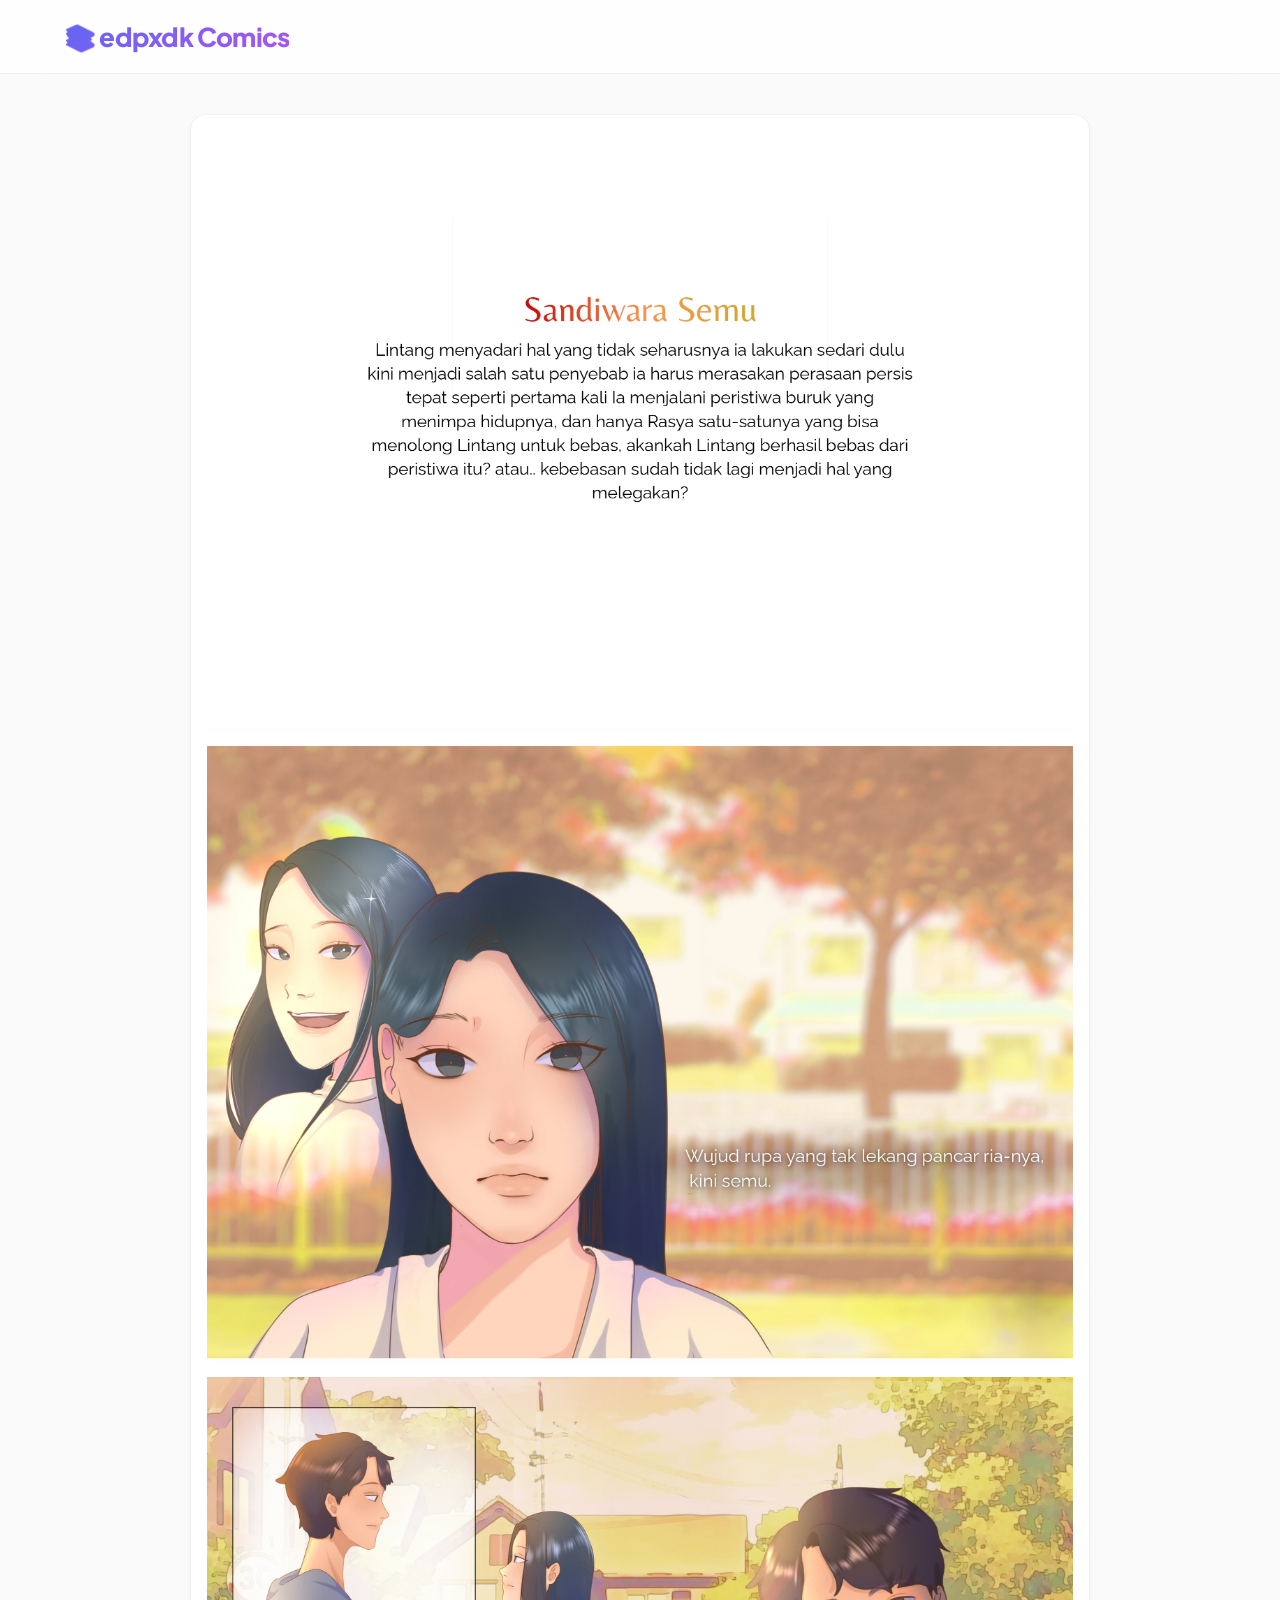
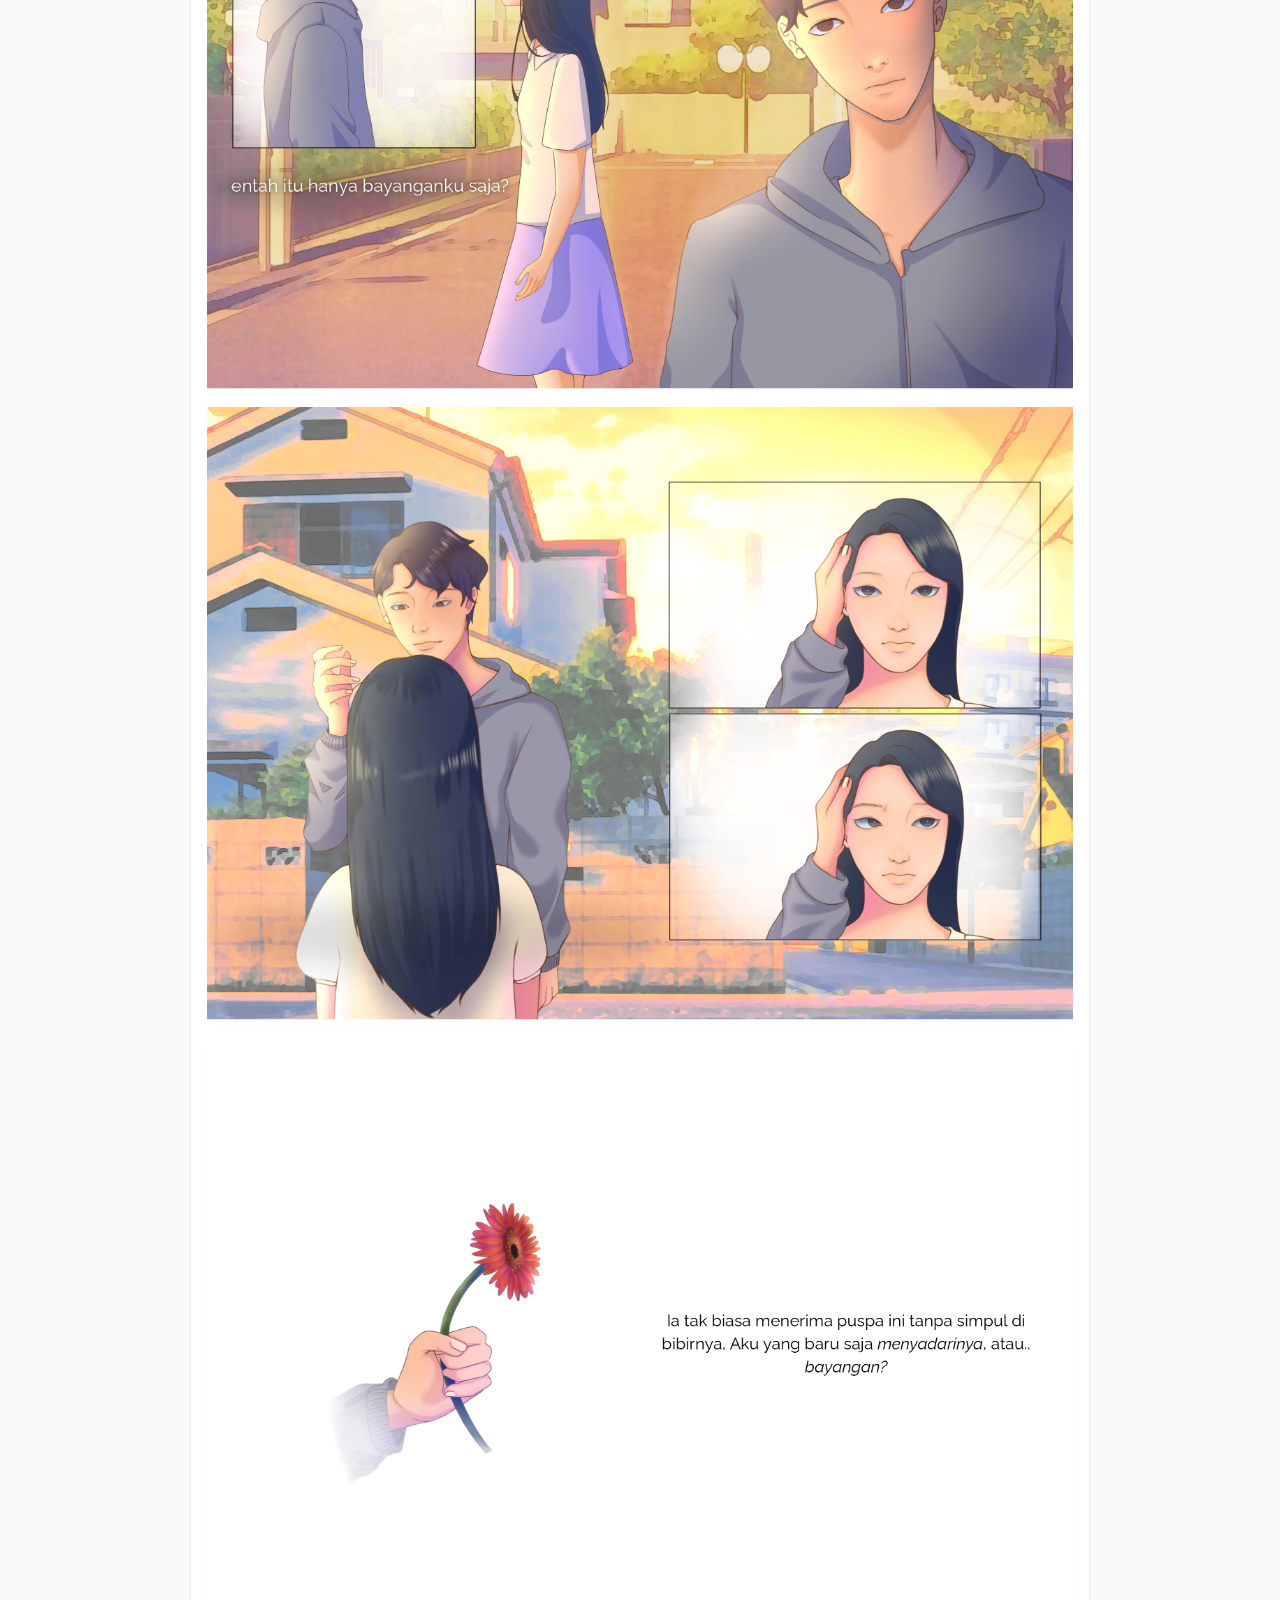
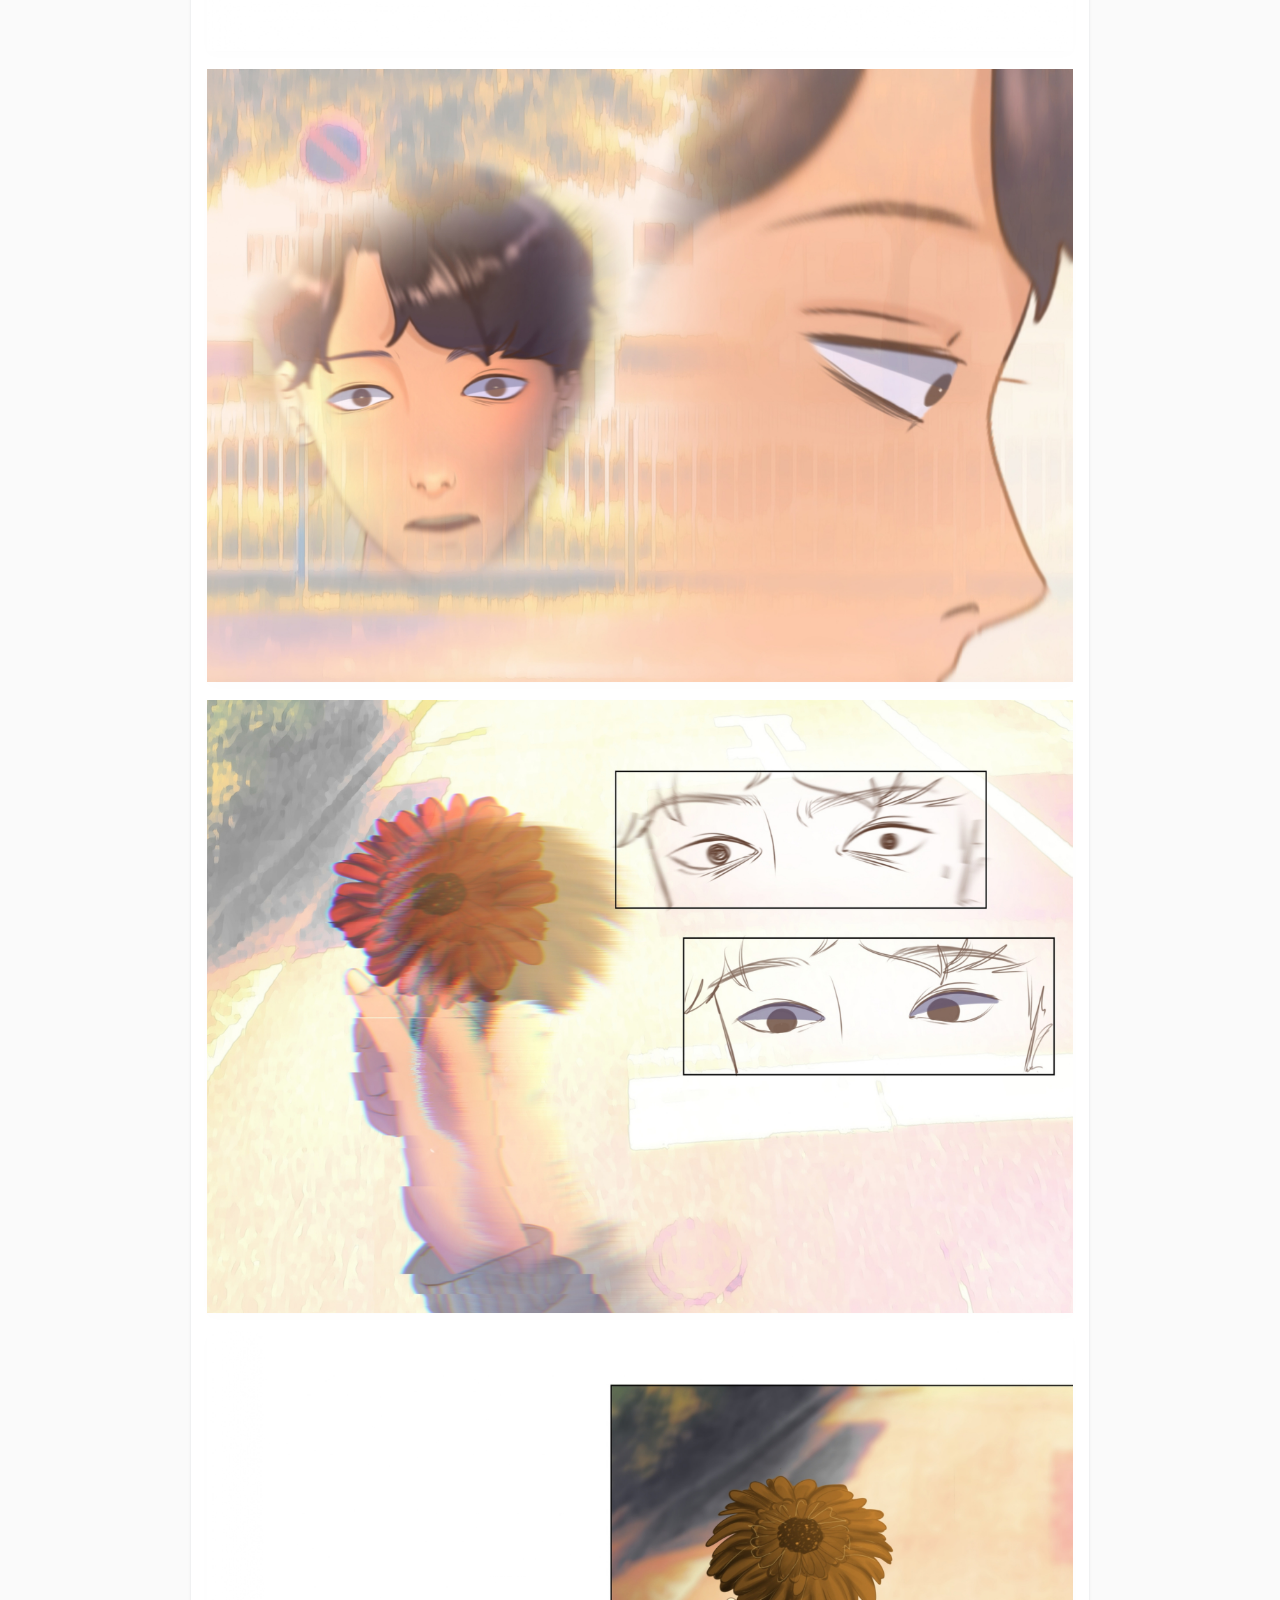
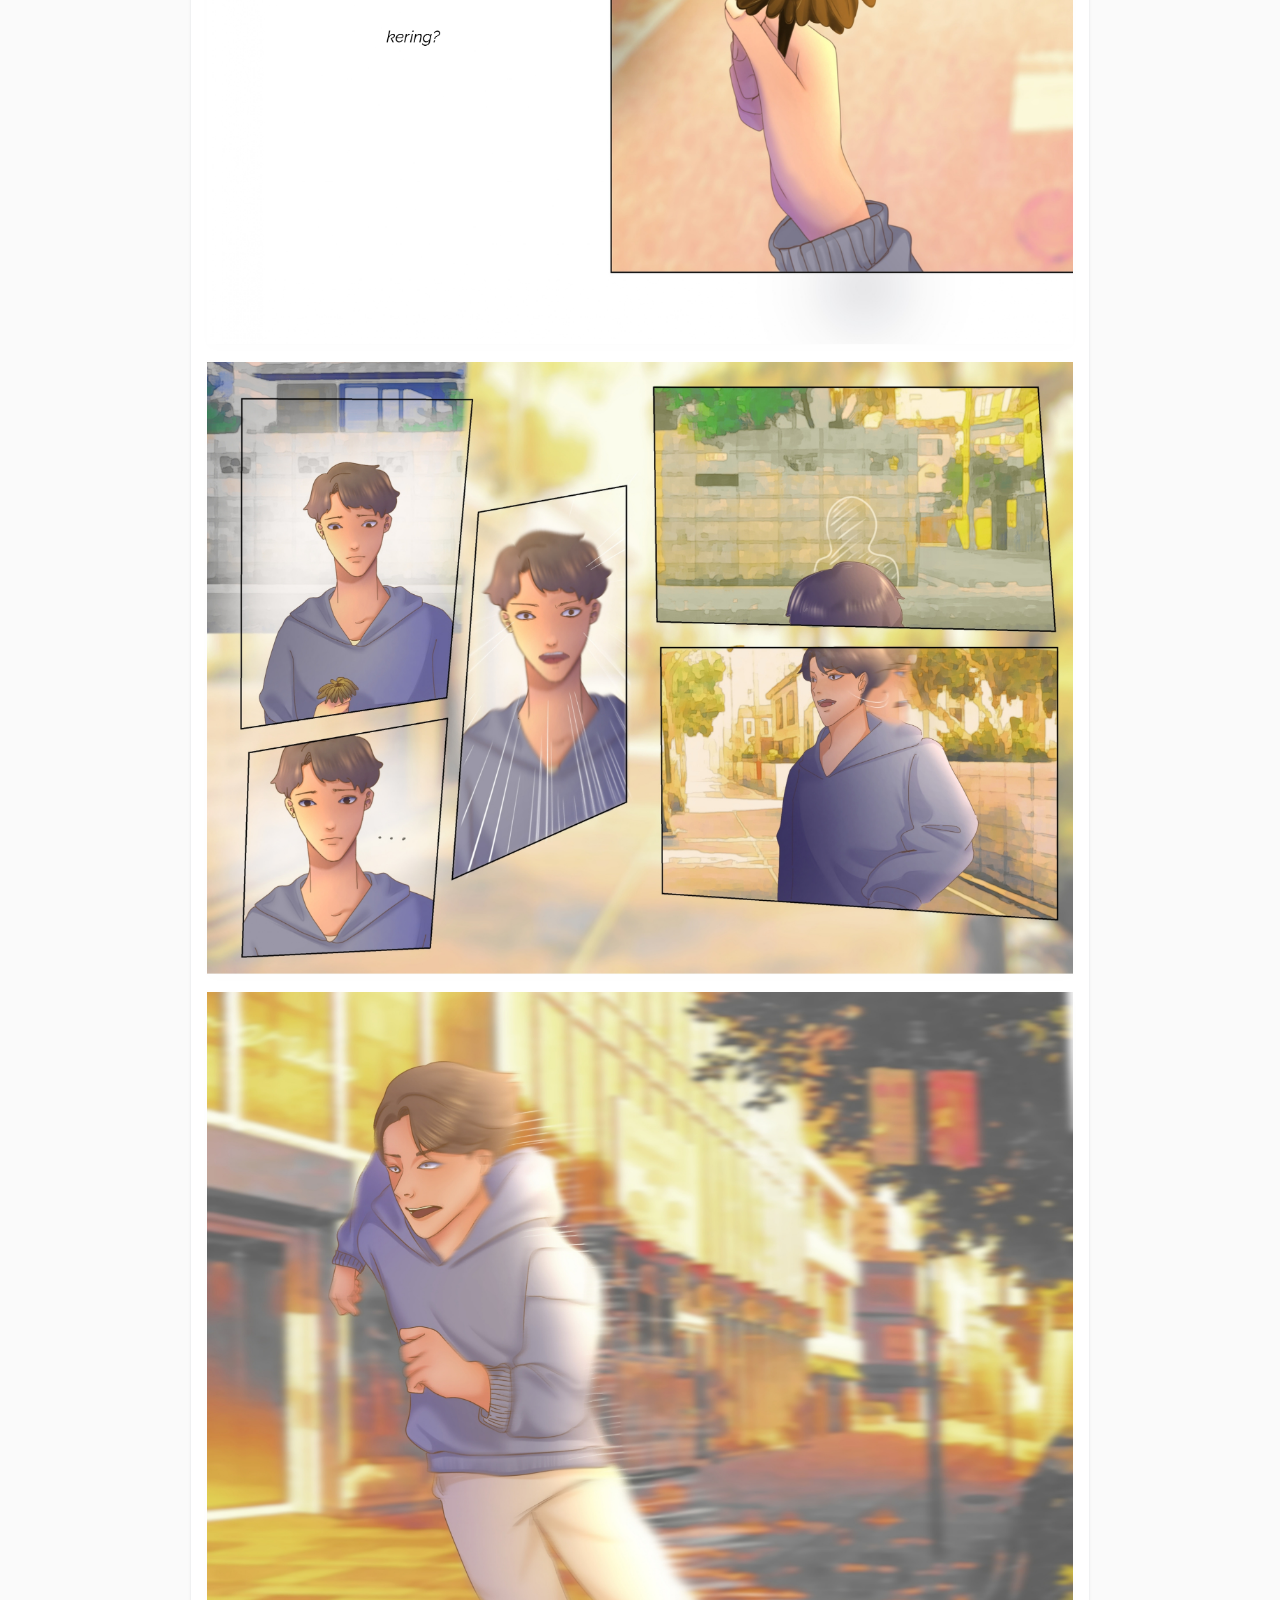
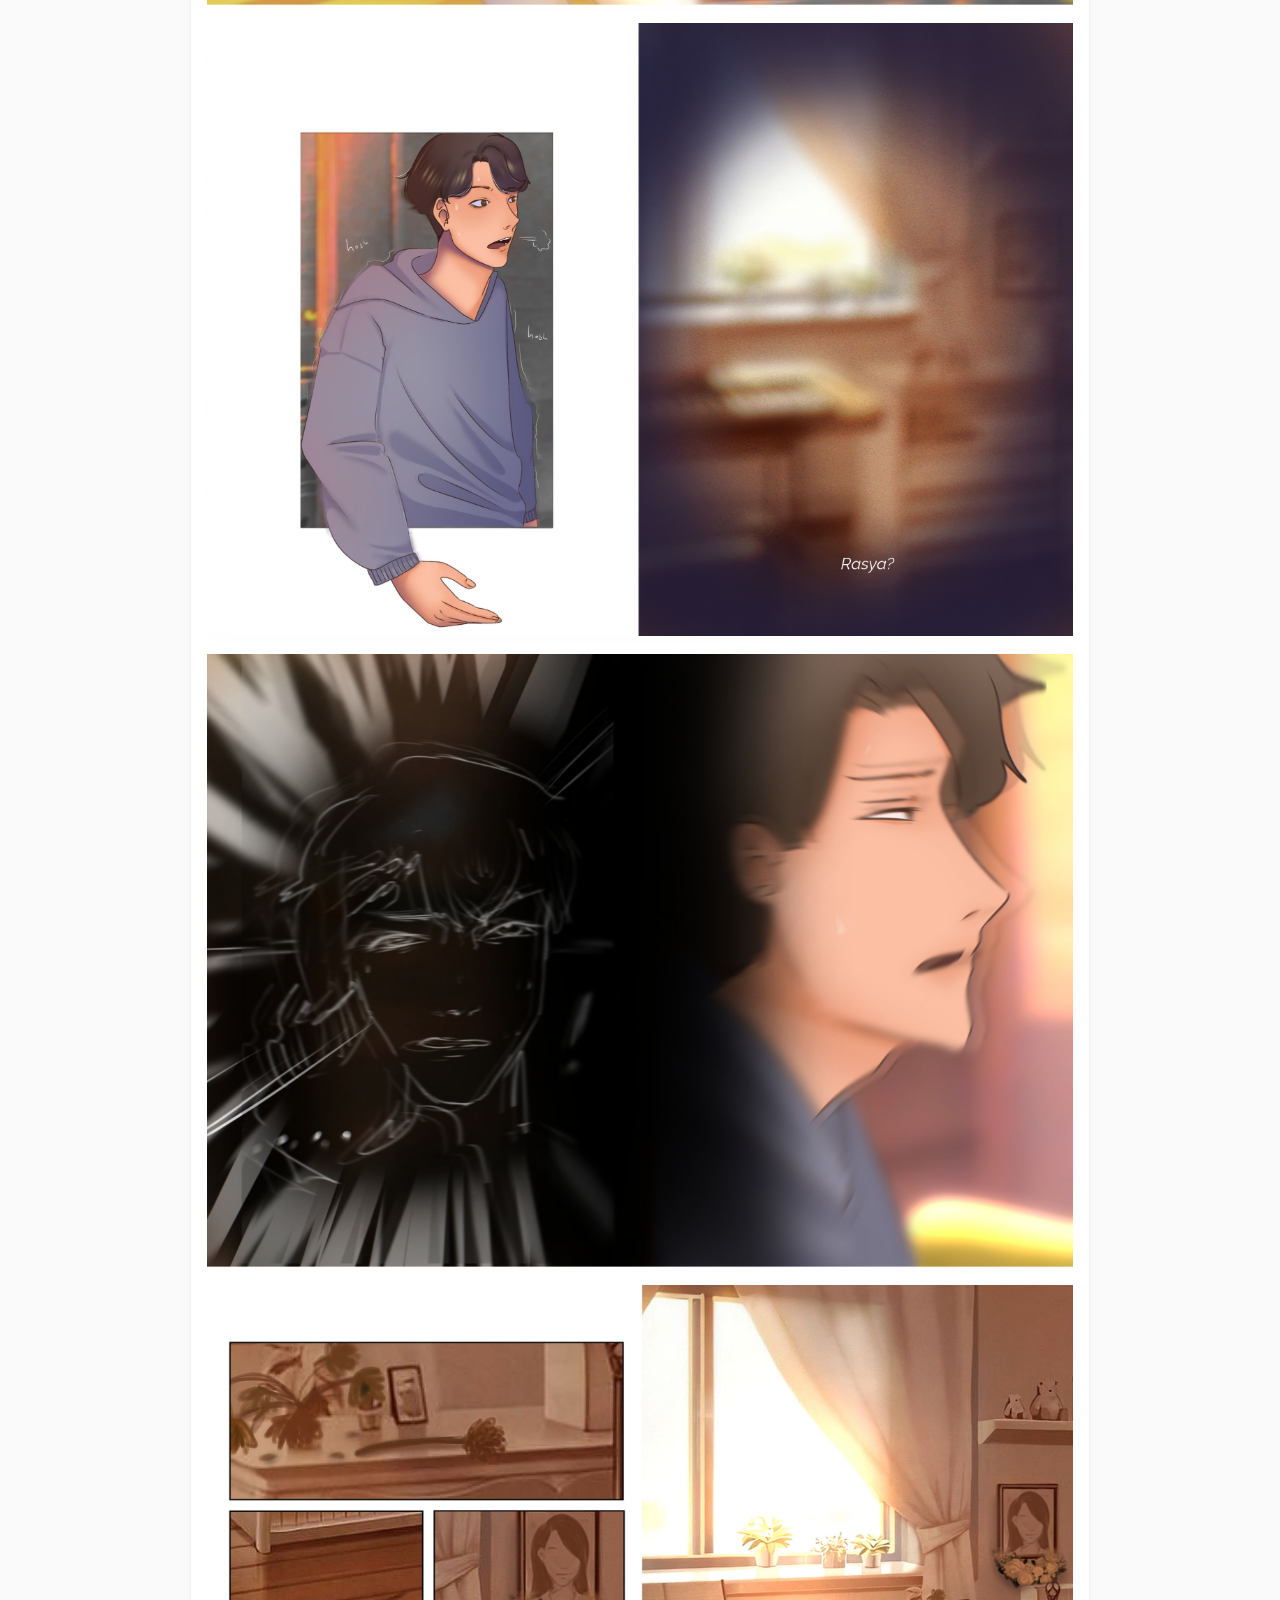
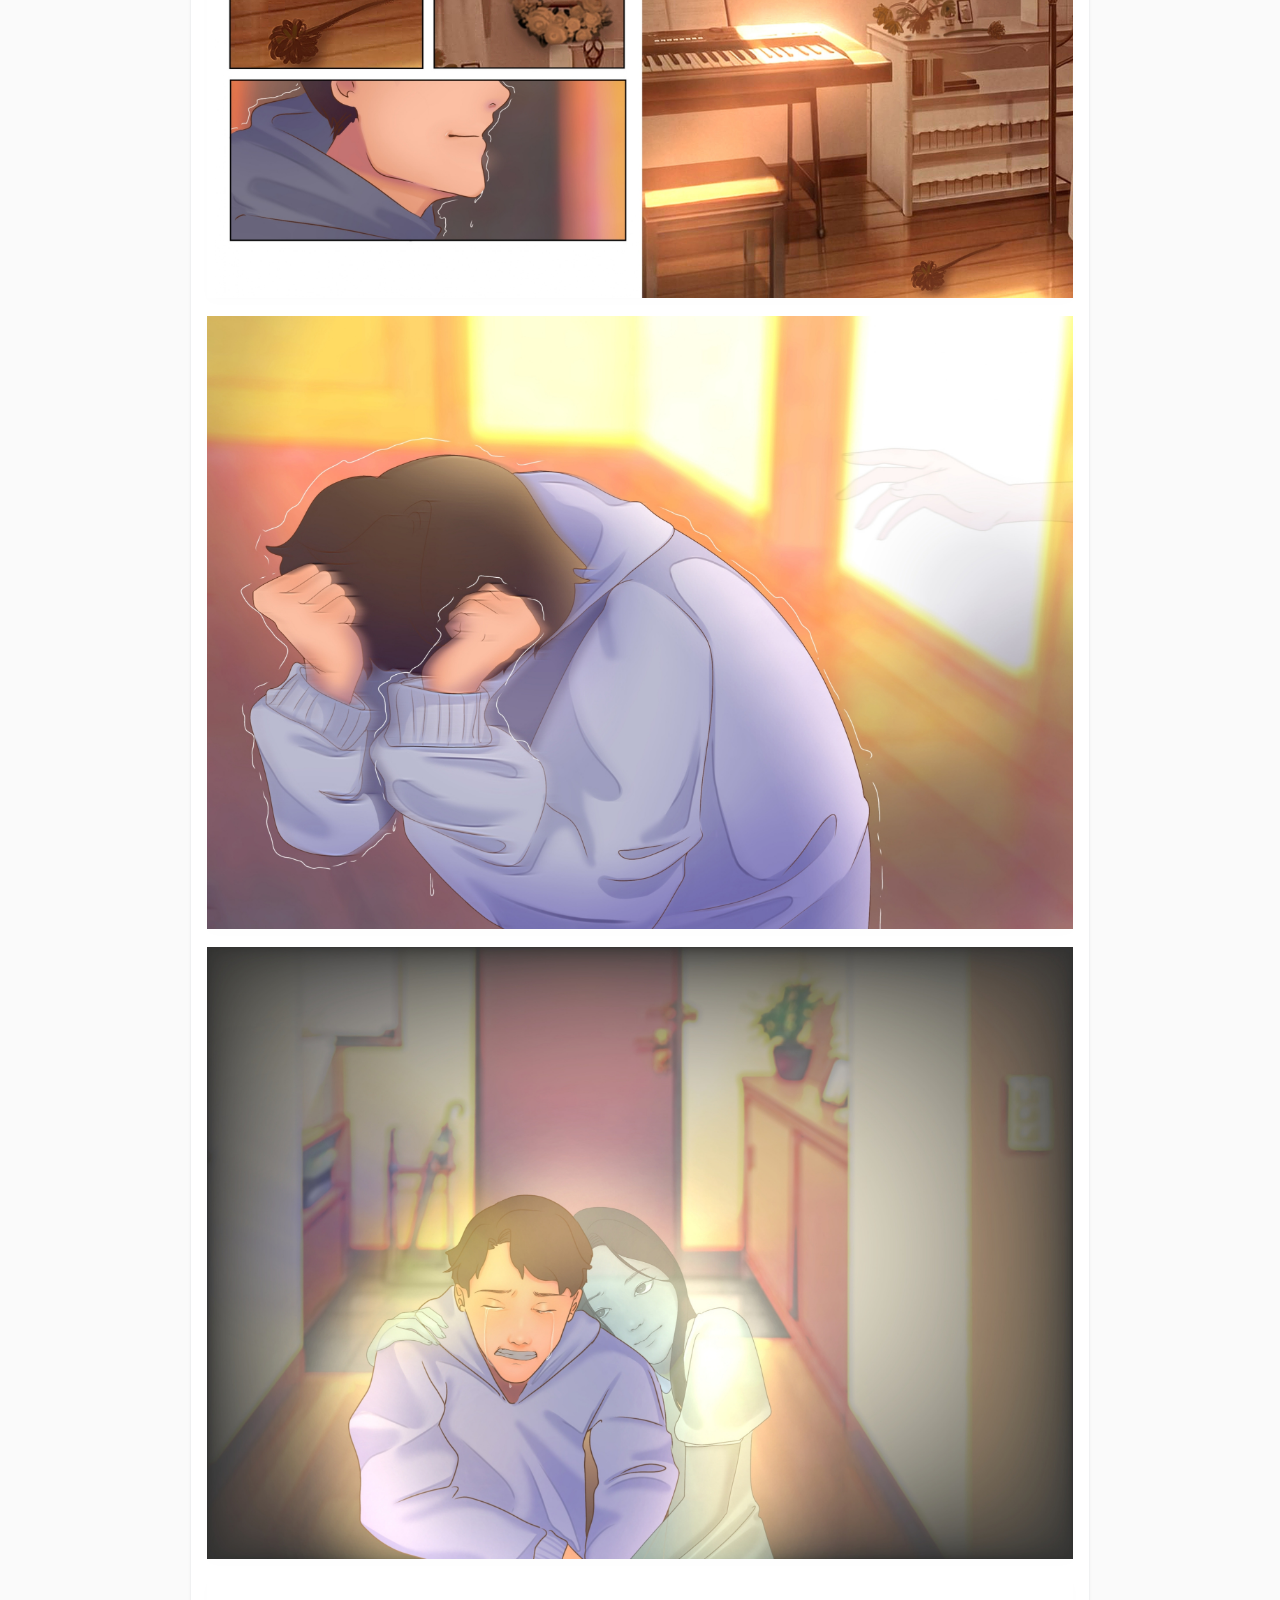
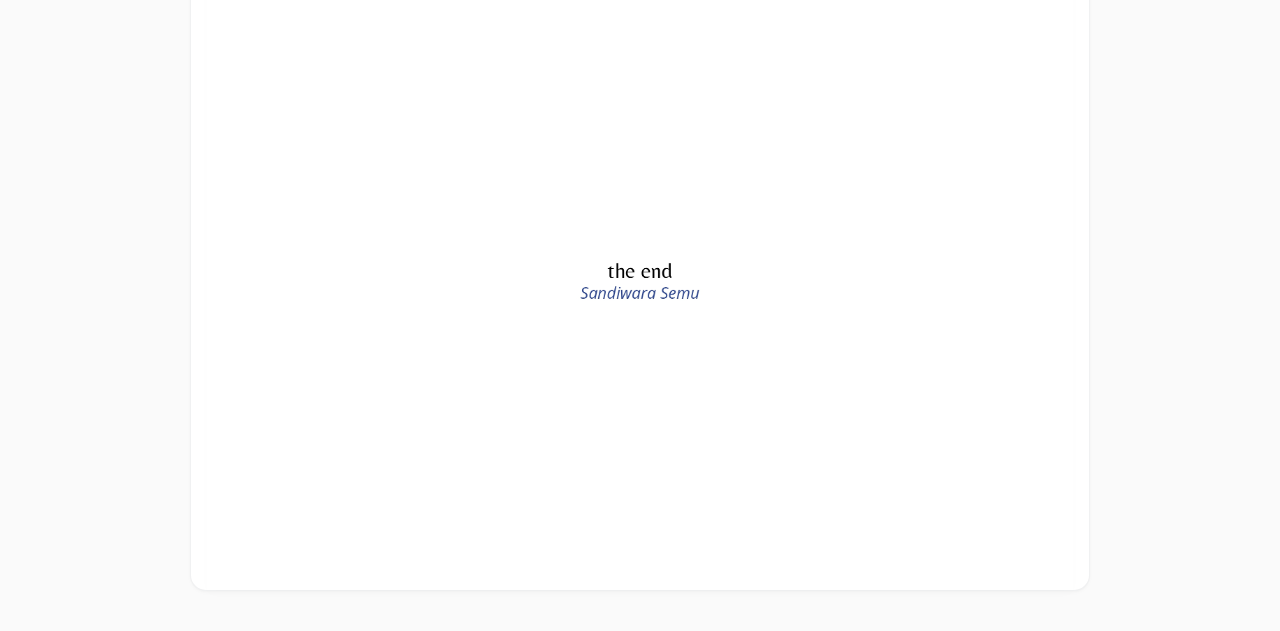
<file: comics/comic-1/index.html>
<!doctype html>
<html>
  <head>
    <meta charset="UTF-8" />
    <title>Comic 1</title>
    <link rel="stylesheet" href="../../style.css" />
  </head>
  <body>
      <header>
        <h1>📚 edpxdk Comics</h1>
      </header>

      <main id="reader"></main>

      <script>
        const pages = ["ch1/1.jpg", "ch1/2.jpg", "ch1/3.jpg","ch1/4.jpg", "ch1/5.jpg", "ch1/6.jpg","ch1/7.jpg", "ch1/8.jpg", "ch1/9.jpg","ch1/10.jpg", "ch1/11.jpg", "ch1/12.jpg","ch1/13.jpg", "ch1/14.jpg", "ch1/15.jpg","ch1/16.jpg"];
        const reader = document.getElementById("reader");

        pages.forEach((p) => {
          const img = document.createElement("img");
          img.src = p;
          img.style.width = "100%";
          img.style.display = "block";
          reader.appendChild(img);
        });
      </script>
    </section>
  </body>
</html>
</file>
<file: style.css>
/* ==========================================================================
   1. SYSTEM DESIGN VARIABLES & PREMIUM TOKENS
   ========================================================================== */
@import url("https://fonts.googleapis.com/css2?family=Inter:wght@400;500;600;700&family=Plus+Jakarta+Sans:wght@500;700;800&display=swap");

:root {
  /* Premium Light Color Palette */
  --bg-base: #fafafa;
  --bg-surface: #ffffff;
  --bg-surface-hover: #f4f4f5;
  --bg-accent-subtle: rgba(99, 102, 241, 0.06);

  /* Brand Colors & Gradients */
  --brand-primary: #6366f1;
  --brand-gradient: linear-gradient(135deg, #6366f1 0%, #a855f7 100%);

  /* Typography Colors */
  --text-main: #0f172a;
  --text-muted: #475569;
  --text-placeholder: #94a3b8;

  /* Borders & Dividers */
  --border-thin: 1px solid rgba(15, 23, 42, 0.06);

  /* Structural Geometry */
  --max-width-site: 1400px;
  --max-width-reader: 900px;
  --radius-sm: 8px;
  --radius-md: 16px;
  --radius-lg: 24px;

  /* Premium Layered Shadows */
  --shadow-sm: 0 1px 2px rgba(0, 0, 0, 0.02), 0 2px 4px rgba(0, 0, 0, 0.02);
  --shadow-md:
    0 4px 6px -1px rgba(0, 0, 0, 0.03), 0 10px 15px -3px rgba(0, 0, 0, 0.03);
  --shadow-lg:
    0 20px 25px -5px rgba(15, 23, 42, 0.04),
    0 10px 10px -5px rgba(15, 23, 42, 0.02);

  /* Physics-based Transition */
  --transition-premium: all 0.5s cubic-bezier(0.16, 1, 0.3, 1);
}

/* ==========================================================================
   2. RESET & FOUNDATION BASICS
   ========================================================================== */
*,
*::before,
*::after {
  box-sizing: border-box;
  margin: 0;
  padding: 0;
}

body {
  font-family:
    "Inter",
    -apple-system,
    BlinkMacSystemFont,
    sans-serif;
  background-color: var(--bg-base);
  color: var(--text-main);
  overflow-x: hidden;
  -webkit-font-smoothing: antialiased;
}

/* Custom Premium Scrollbar */
::-webkit-scrollbar {
  width: 8px;
}
::-webkit-scrollbar-track {
  background: var(--bg-base);
}
::-webkit-scrollbar-thumb {
  background: rgba(15, 23, 42, 0.15);
  border-radius: 100px;
  border: 2px solid var(--bg-base);
}

/* ==========================================================================
   3. STICKY HEADER
   ========================================================================== */
header {
  position: sticky;
  top: 0;
  z-index: 1000;
  background-color: rgba(255, 255, 255, 0.8);
  backdrop-filter: blur(20px) saturate(180%);
  -webkit-backdrop-filter: blur(20px) saturate(180%);
  border-bottom: var(--border-thin);
  padding: 20px clamp(16px, 5vw, 64px);
  display: flex;
  flex-direction: column;
  align-items: flex-start;
  gap: 4px;
}

header h1 {
  font-family: "Plus Jakarta Sans", sans-serif;
  font-weight: 800;
  font-size: clamp(20px, 3vw, 26px);
  letter-spacing: -0.03em;
  background: var(--brand-gradient);
  -webkit-background-clip: text;
  -webkit-text-fill-color: transparent;
}

header p {
  font-size: 13px;
  color: var(--text-muted);
  font-weight: 500;
}

/* ==========================================================================
   4. HOMEPAGE GRID & PREMIUM CARDS (#comic-list)
   ========================================================================== */
#comic-list {
  display: grid;
  grid-template-columns: 1fr; /* Default Mobile: 1 kolom */
  gap: clamp(24px, 4vw, 40px);
  max-width: var(--max-width-site);
  margin: 40px auto;
  padding: 0 clamp(16px, 5vw, 64px);
}

/* Targeting elemen card yang di-render oleh JavaScript Anda.
   Pastikan app.js Anda memberikan class '.comic-card' pada elemen pembungkusnya.
*/
.comic-card {
  display: flex;
  flex-direction: row;
  background-color: var(--bg-surface);
  border: var(--border-thin);
  border-radius: var(--radius-lg);
  overflow: hidden;
  text-decoration: none;
  color: inherit;
  box-shadow: var(--shadow-sm);
  transition: var(--transition-premium);
}

/* Efek Hover Premium pada Card */
.comic-card:hover {
  transform: translateY(-8px);
  box-shadow: var(--shadow-lg);
  border-color: rgba(99, 102, 241, 0.2);
}

/* Gambar Cover di dalam Card */
.comic-card img {
  width: clamp(
    130px,
    18vw,
    200px
  ) !important; /* Memaksa ukuran seragam ala premium */
  height: clamp(190px, 24vw, 280px) !important;
  object-fit: cover !important;
  flex-shrink: 0;
  transition: var(--transition-premium);
  background-color: var(--bg-surface-hover);
}

.comic-card:hover img {
  transform: scale(1.05); /* Efek zoom cover saat card di-hover */
}

/* Pembungkus info teks di dalam card (Rendered by JS) */
.comic-info,
.comic-card div:not(.cover-wrapper) {
  display: flex;
  flex-direction: column;
  padding: clamp(16px, 3vw, 32px);
  flex-grow: 1;
  min-width: 0;
}

.comic-card h3 {
  font-family: "Plus Jakarta Sans", sans-serif;
  font-size: clamp(16px, 2vw, 22px);
  color: var(--text-main);
  font-weight: 700;
  margin-bottom: 8px;
  white-space: nowrap;
  overflow: hidden;
  text-overflow: ellipsis;
}

.comic-card p {
  font-size: 14px;
  color: var(--text-muted);
  line-height: 1.5;
  margin-bottom: auto;
  display: -webkit-box;
  -webkit-line-clamp: 3; /* Membatasi sinopsis maks 3 baris */
  -webkit-box-orient: vertical;
  overflow: hidden;
}

/* ==========================================================================
   5. PREMIUM READER PAGE (#reader)
   ========================================================================== */
#reader {
  max-width: var(--max-width-reader);
  margin: 40px auto;
  padding: 0 16px;
  display: flex;
  flex-direction: column;
  align-items: center;
  background-color: var(--bg-surface);
  box-shadow: var(--shadow-sm);
  border-radius: var(--radius-md);
  border: var(--border-thin);
}

/* Styling gambar komik yang di-inject oleh inline script HTML Anda */
#reader img {
  width: 100% !important;
  max-width: 100%;
  height: auto !important;
  display: block;
  box-shadow: 0 4px 12px rgba(0, 0, 0, 0.01);
}

/* Jarak antar halaman komik yang konsisten dan pas di mata */
#reader img + img {
  margin-top: clamp(12px, 2vw, 18px);
}

/* ==========================================================================
   6. RESPONSIVE BLOCKER (Maksimal 2 Kolom)
   ========================================================================== */

/* Tablet & Desktop Viewport (>= 768px) */
@media (min-width: 768px) {
  #comic-list {
    /* Mengunci layout agar tepat 2 kolom di device besar sekalipun */
    grid-template-columns: repeat(2, 1fr);
  }
}

/* Mobile Specific Tweaks (< 768px) */
@media (max-width: 767px) {
  /* Mengubah layout card menjadi vertikal khusus di HP agar hemat ruang */
  .comic-card {
    flex-direction: column;
  }

  .comic-card img {
    width: 100% !important;
    height: 300px !important;
  }
}
</file>
